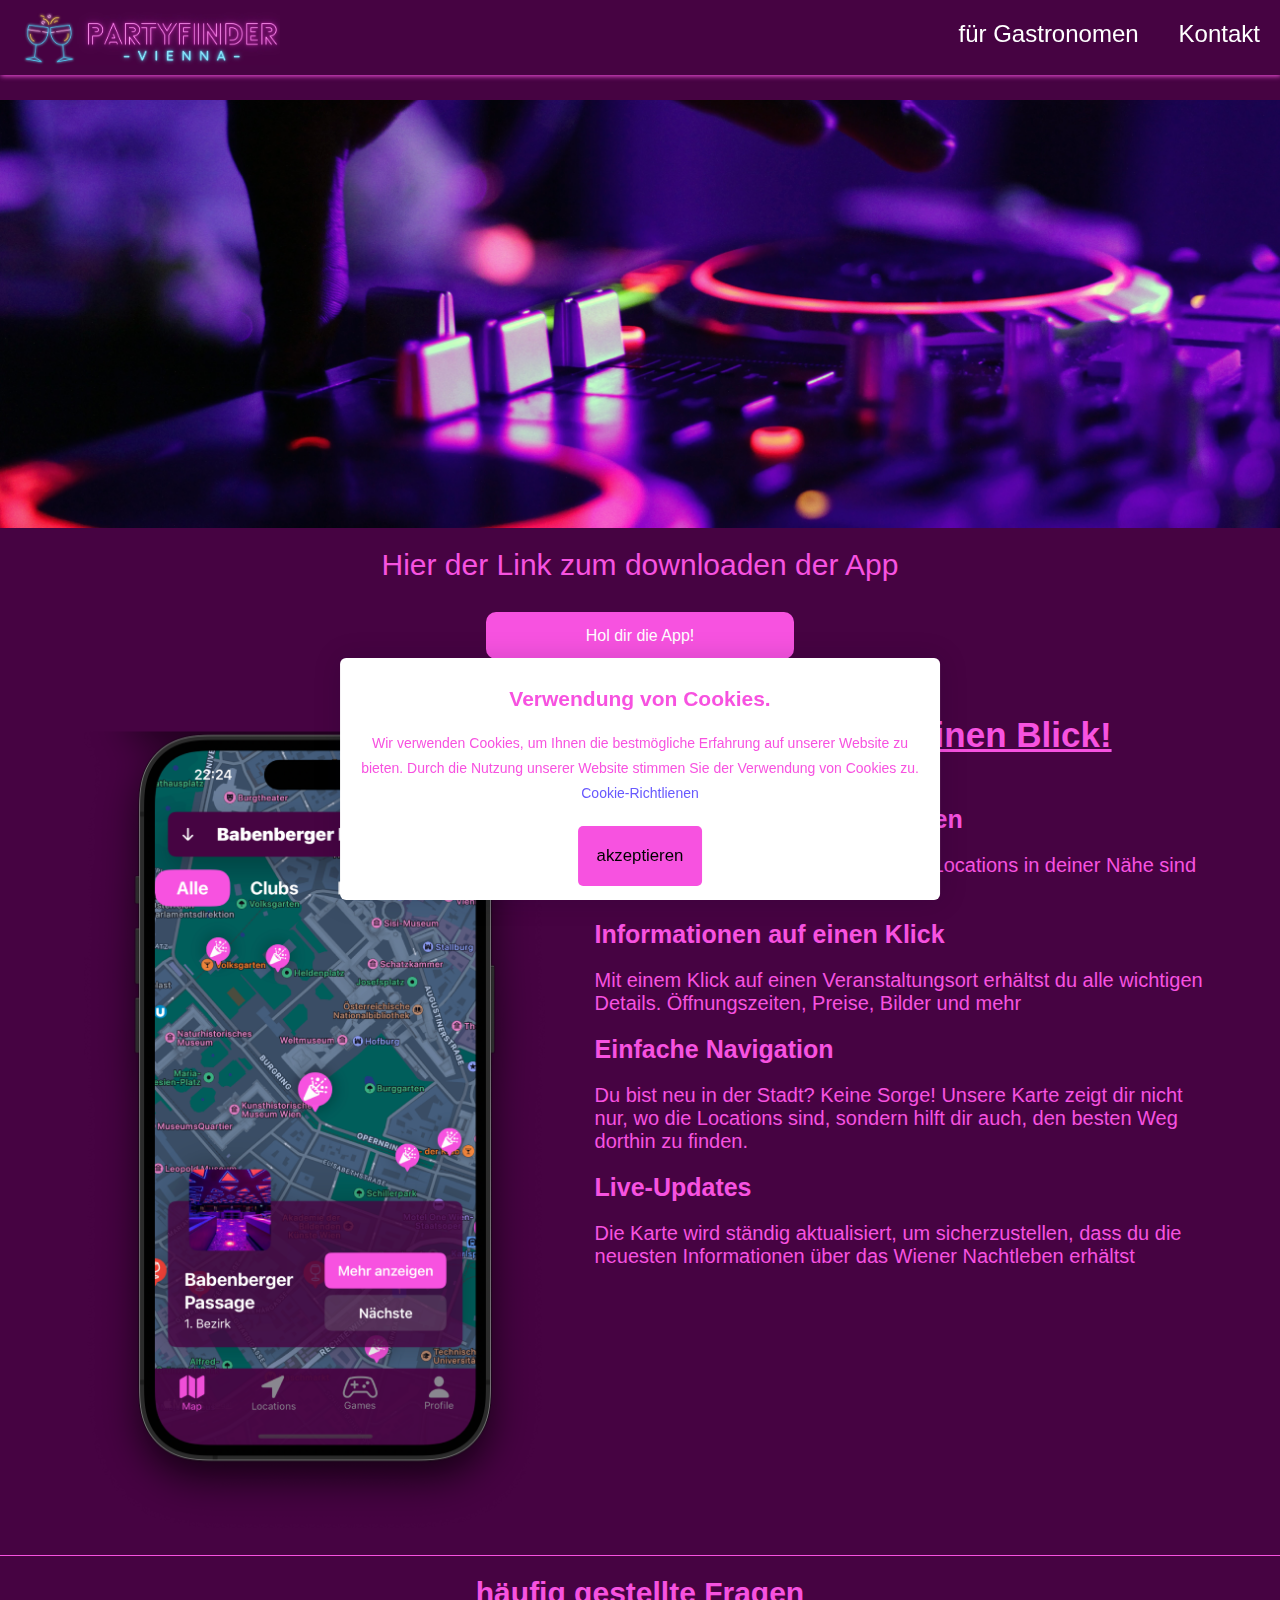
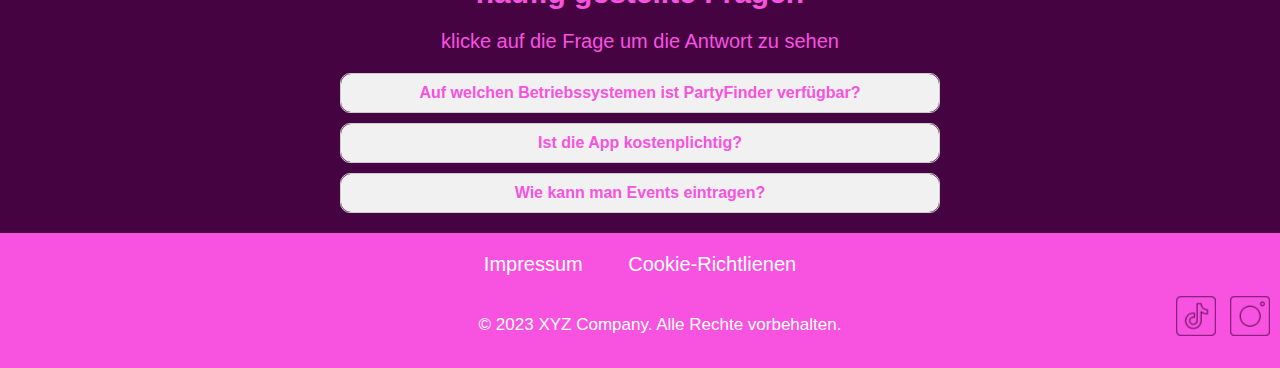
<file: index.html>
<html lang="en">
<head>
    <meta charset="UTF-8">
    <meta http-equiv="X-UA-Compatible" content="IE=edge">
    <meta name="viewport" content="width=device-width, initial-scale=1.0">
    <!-- App title -->
    <title>PartyFinder</title>
    <!-- Link CSS file -->
    <link rel="stylesheet" href="index.css">
  
</head>
<body>
  <div id="cookiePopup">
    <h2>Verwendung von Cookies.</h2> <!-- Hier ist die Überschrift -->
    <p>
      Wir verwenden Cookies, um Ihnen die bestmögliche Erfahrung auf unserer Website zu bieten. Durch die Nutzung unserer Website stimmen Sie der Verwendung von Cookies zu.
      <a href="cookieRichtlienen.html">Cookie-Richtlienen</a>
    </p>
    <button id="acceptCookie">akzeptieren</button>
  </div>
  <script src="script.js"></script>

    <!-- Navigation bar -->
    <header class="header">
        <!-- Logo -->
        <a href="index.html"><img  src="logo.jpg" class="logo"></a>
        <!-- Hamburger icon -->
        <input class="side-menu" type="checkbox" id="side-menu"/>
        <label class="hamb" for="side-menu"><span class="hamb-line"></span></label>
        <!-- Menu -->
        <nav class="nav">
            <ul class="menu">
                <li><a href="fürGastronomen.html">für Gastronomen</a></li>
                <li><a href="kontakt.html">Kontakt</a> </li>
            </ul>
        </nav>
    </header>
    <!-- Main content -->
    <main>
      <img src="hand-1850120.jpg" alt="Beschreibung des kleinen Bildes" class="small-screen-img">
          <img src="hand-1850120 2large.jpg" alt="Beschreibung des großen Bildes" class="large-screen-img">

          <article>
            <p class="large-text">Hier der Link zum downloaden der App</p>
          </article>
      <div class="btnzuApp">
        <a class="btn success" href="https://apps.apple.com/at/app/partyfinder-vienna/id6471597279">Hol dir die App!</a>

      </div>
       
   
    

        <div class="content">
          <img src="Map Bild app.png" alt="kartenfoto">
          <ul class="punktliste">
            <li>
              <h2>Entdecke Wien auf einen Blick!</h2>
      
              <h3>Übersicht über das Nachtleben</h3>
              <p>Schaue dir auf einen Blick an, welche Locations in deiner Nähe sind und welche Events gerade stattfinden</p>
            </li>
            <li>
              <h3>Informationen auf einen Klick</h3>
              <p>Mit einem Klick auf einen Veranstaltungsort erhältst du alle wichtigen Details. Öffnungszeiten, Preise, Bilder und mehr</p>
            </li>
            <li>
              <h3> Einfache Navigation</h3>
              <p>Du bist neu in der Stadt? Keine Sorge! Unsere Karte zeigt dir nicht nur, wo die Locations sind, sondern hilft dir auch, den besten Weg dorthin zu finden.</p>
            </li>
            <li>
              <h3>Live-Updates</h3>
              <p>Die Karte wird ständig aktualisiert, um sicherzustellen, dass du die neuesten Informationen über das Wiener Nachtleben erhältst</p>
            </li>
          </ul>
        </div>
        <hr class="divider">
        <div class="questions">
      <h2>häufig gestellte Fragen</h2>
      <p>klicke auf die Frage um die Antwort zu sehen</p>

        <div class="faq-container">
          <div class="faq-item" onclick="toggleAnswer(1)">
              <div class="faq-question">Auf welchen Betriebssystemen ist PartyFinder verfügbar?</div>
              <div class="faq-answer">Aktuell nur im AppStore. Da wir ein sehr junges Startup sind haben wir uns entschieden zuerst auf IOS verfügbar zu sein und dann erst auf Android. Wir arbeiten aber schon daran auch auf Android verfügbar zu sein. </div>
          </div>
      
          <div class="faq-item" onclick="toggleAnswer(2)">
              <div class="faq-question">Ist die App kostenplichtig?</div>
              <div class="faq-answer">Nein, mann muss werder etwas für die App zahlen, noch muss man in der App für die Nutzung zahlen. Auf manchen Seiten werden Sie kleine Werbebanner finden, die sind jedoch so unauffällig design, dass Sie nicht gestört werden.</div>
          </div>
      
          <div class="faq-item" onclick="toggleAnswer(3)">
            <div class="faq-question">Wie kann man Events eintragen?</div>
            <div class="faq-answer">Wenn Sie ein Gastronom sind können sie unter "für Gastronomen" im Formular ein Event eintragen. Wir werden anschließend kontrollieren, ob es sich hier um kein fake handelt und dann das Event hochladen.</div>
        </div>
      
      </div>
        </div>
      <script>
          function toggleAnswer(index) {
              var answer = document.getElementsByClassName('faq-answer')[index - 1];
              answer.style.display = (answer.style.display === 'none' || answer.style.display === '') ? 'block' : 'none';
          }
      </script>



    </main>

    <footer>
      <div class="footer-links">
        <a href="impressum.html">Impressum</a>
        <a href="cookieRichtlienen.html">Cookie-Richtlienen</a>
      </div>
      <div class="social-links">
        <a href="https://www.tiktok.com/" target="_blank" class="social-link tiktok">
          <img src="tiktok-logo-4511.png" alt="TikTok Icon">
        
        </a>
        <a href="https://www.instagram.com/partyfinder_vienna/" target="_blank" class="social-link instagram">
          <img src="black-instagram-logo-5546.png" alt="Instagram Icon">
        
        </a>
      </div>
      <div class="copyright">
        <p>&copy; 2023 XYZ Company. Alle Rechte vorbehalten.</p>
      </div>
    </footer>
</body>
</html>
</file>
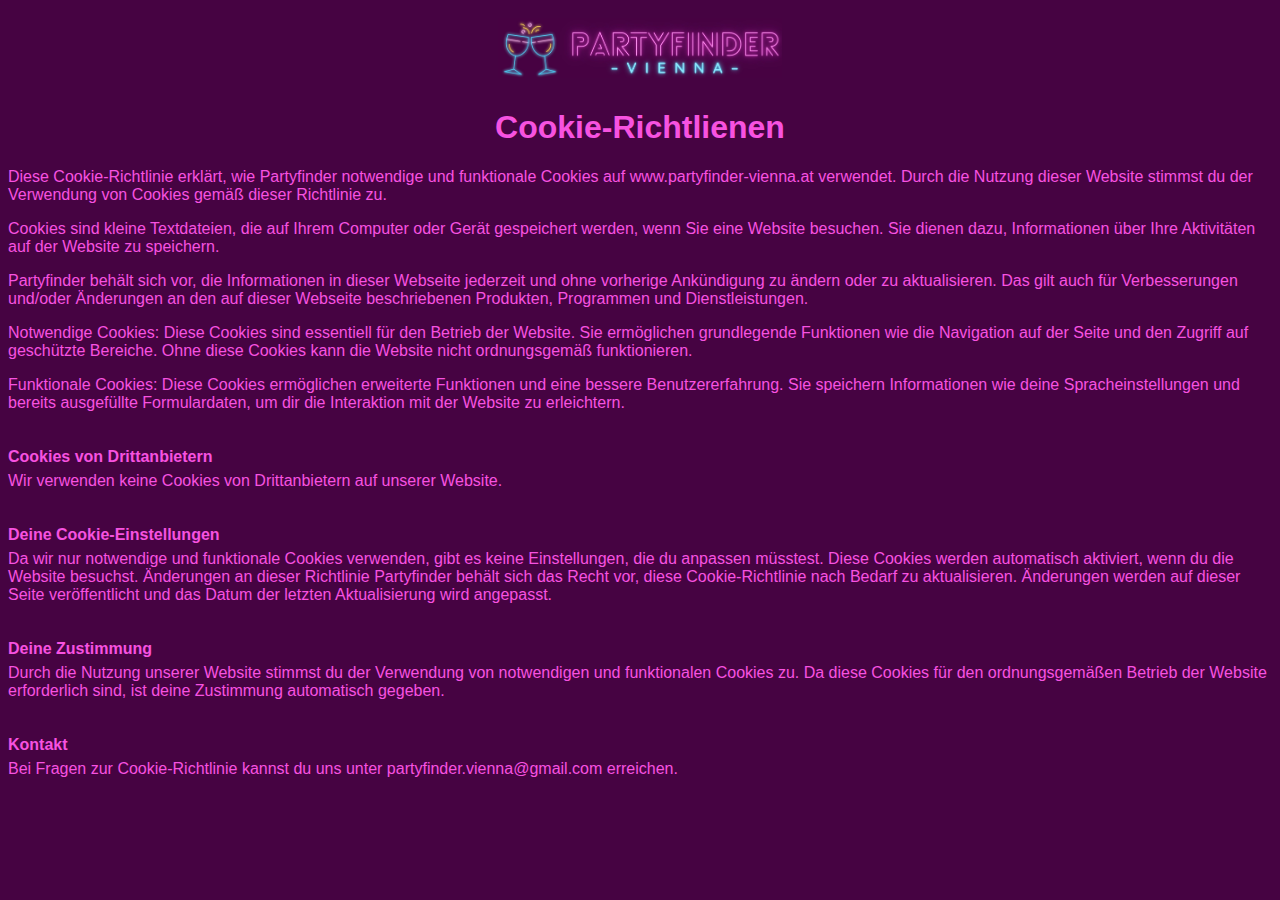
<file: cookieRichtlienen.html>
<!DOCTYPE html>
<html lang="en">
<head>
    <meta charset="UTF-8">
    <meta http-equiv="X-UA-Compatible" content="IE=edge">
    <meta name="viewport" content="width=device-width, initial-scale=1.0">
    <!-- App title -->
    <title>Impressum</title>
    <!-- Link CSS file, falls vorhanden -->
    <!-- <link rel="stylesheet" href="dein-css-file.css"> -->
    <link rel="stylesheet" href="cookieRichtlienen.css">
</head>
<body>
    <!-- Header mit Logo-Link -->
    <header class="header">
        <!-- Logo als Link zu index.html -->
        <a href="index.html"><img src="logo.jpg" alt="Logo"></a>
    </header>

    <!-- Hauptinhalt -->
    <main>
        <h1>Cookie-Richtlienen</h1>
       <p>Diese Cookie-Richtlinie erklärt, wie Partyfinder notwendige und funktionale Cookies auf www.partyfinder-vienna.at verwendet. Durch die Nutzung dieser Website stimmst du der Verwendung von Cookies gemäß dieser Richtlinie zu.</p>
       <p>Cookies sind kleine Textdateien, die auf Ihrem Computer oder Gerät gespeichert werden, wenn Sie eine Website besuchen. Sie dienen dazu, Informationen über Ihre Aktivitäten auf der Website zu speichern. </p>
       <p>Partyfinder behält sich vor, die Informationen in dieser Webseite jederzeit und ohne vorherige Ankündigung zu ändern oder zu aktualisieren. Das gilt auch für Verbesserungen und/oder Änderungen an den auf dieser Webseite beschriebenen Produkten, Programmen und Dienstleistungen.</p>
       <p>Notwendige Cookies: Diese Cookies sind essentiell für den Betrieb der Website. Sie ermöglichen grundlegende Funktionen wie die Navigation auf der Seite und den Zugriff auf geschützte Bereiche. Ohne diese Cookies kann die Website nicht ordnungsgemäß funktionieren.</p>
       <p>Funktionale Cookies: Diese Cookies ermöglichen erweiterte Funktionen und eine bessere Benutzererfahrung. Sie speichern Informationen wie deine Spracheinstellungen und bereits ausgefüllte Formulardaten, um dir die Interaktion mit der Website zu erleichtern.</p>
       <p class="paddingTop">Cookies von Drittanbietern</p>
       <p>Wir verwenden keine Cookies von Drittanbietern auf unserer Website.</p>
       <p class="paddingTop">Deine Cookie-Einstellungen</p>
       <p>Da wir nur notwendige und funktionale Cookies verwenden, gibt es keine Einstellungen, die du anpassen müsstest. Diese Cookies werden automatisch aktiviert, wenn du die Website besuchst.
        Änderungen an dieser Richtlinie
        Partyfinder behält sich das Recht vor, diese Cookie-Richtlinie nach Bedarf zu aktualisieren. Änderungen werden auf dieser Seite veröffentlicht und das Datum der letzten Aktualisierung wird angepasst.</p>
       <p class="paddingTop">Deine Zustimmung</p>
       <p>Durch die Nutzung unserer Website stimmst du der Verwendung von notwendigen und funktionalen Cookies zu. Da diese Cookies für den ordnungsgemäßen Betrieb der Website erforderlich sind, ist deine Zustimmung automatisch gegeben.</p>
       <p class="paddingTop">Kontakt</p>
       <p>Bei Fragen zur Cookie-Richtlinie kannst du uns unter partyfinder.vienna@gmail.com erreichen.</p>
       

    </main>
</body>
</html>
</file>
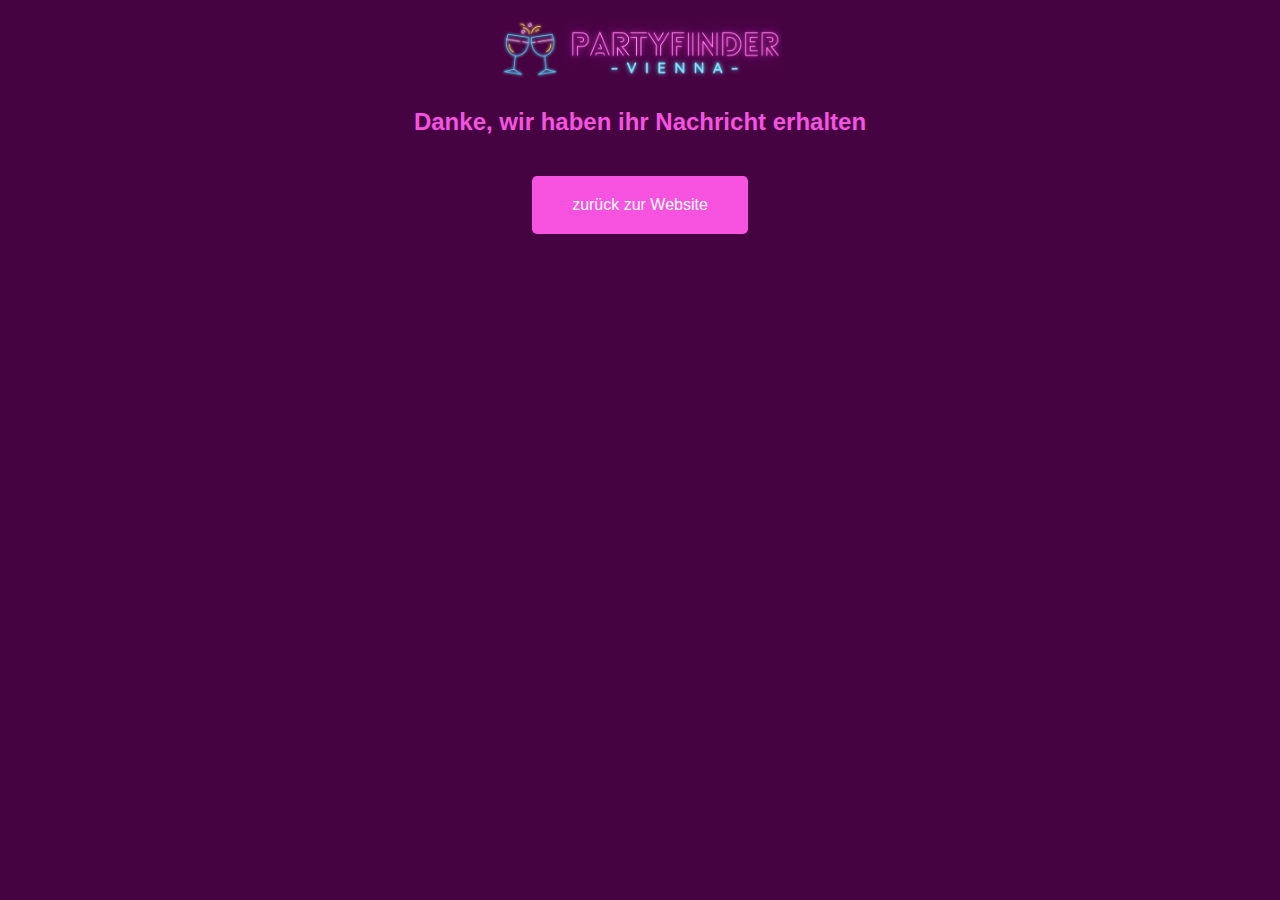
<file: danke.html>
<!DOCTYPE html>
<html lang="en">
<head>
    <meta charset="UTF-8">
    <meta http-equiv="X-UA-Compatible" content="IE=edge">
    <meta name="viewport" content="width=device-width, initial-scale=1.0">
    <!-- App title -->
    <title>Danke</title>
    <!-- Link CSS file, falls vorhanden -->
    <!-- <link rel="stylesheet" href="dein-css-file.css"> -->
    <link rel="stylesheet" href="danke.css">
</head>
<body>
    <!-- Header mit Logo-Link -->
    <header class="header">
        <!-- Logo als Link zu index.html -->
        <a href="index.html"><img src="logo.jpg" alt="Logo"></a>
    </header>
<h2>Danke, wir haben ihr Nachricht erhalten</h2>
<div class="button-container">
    <button class="my-button" onclick="window.location.href='index.html'">zurück zur Website</button>
</div>
    <main>
        
    </main>
</body>
</html>
</file>
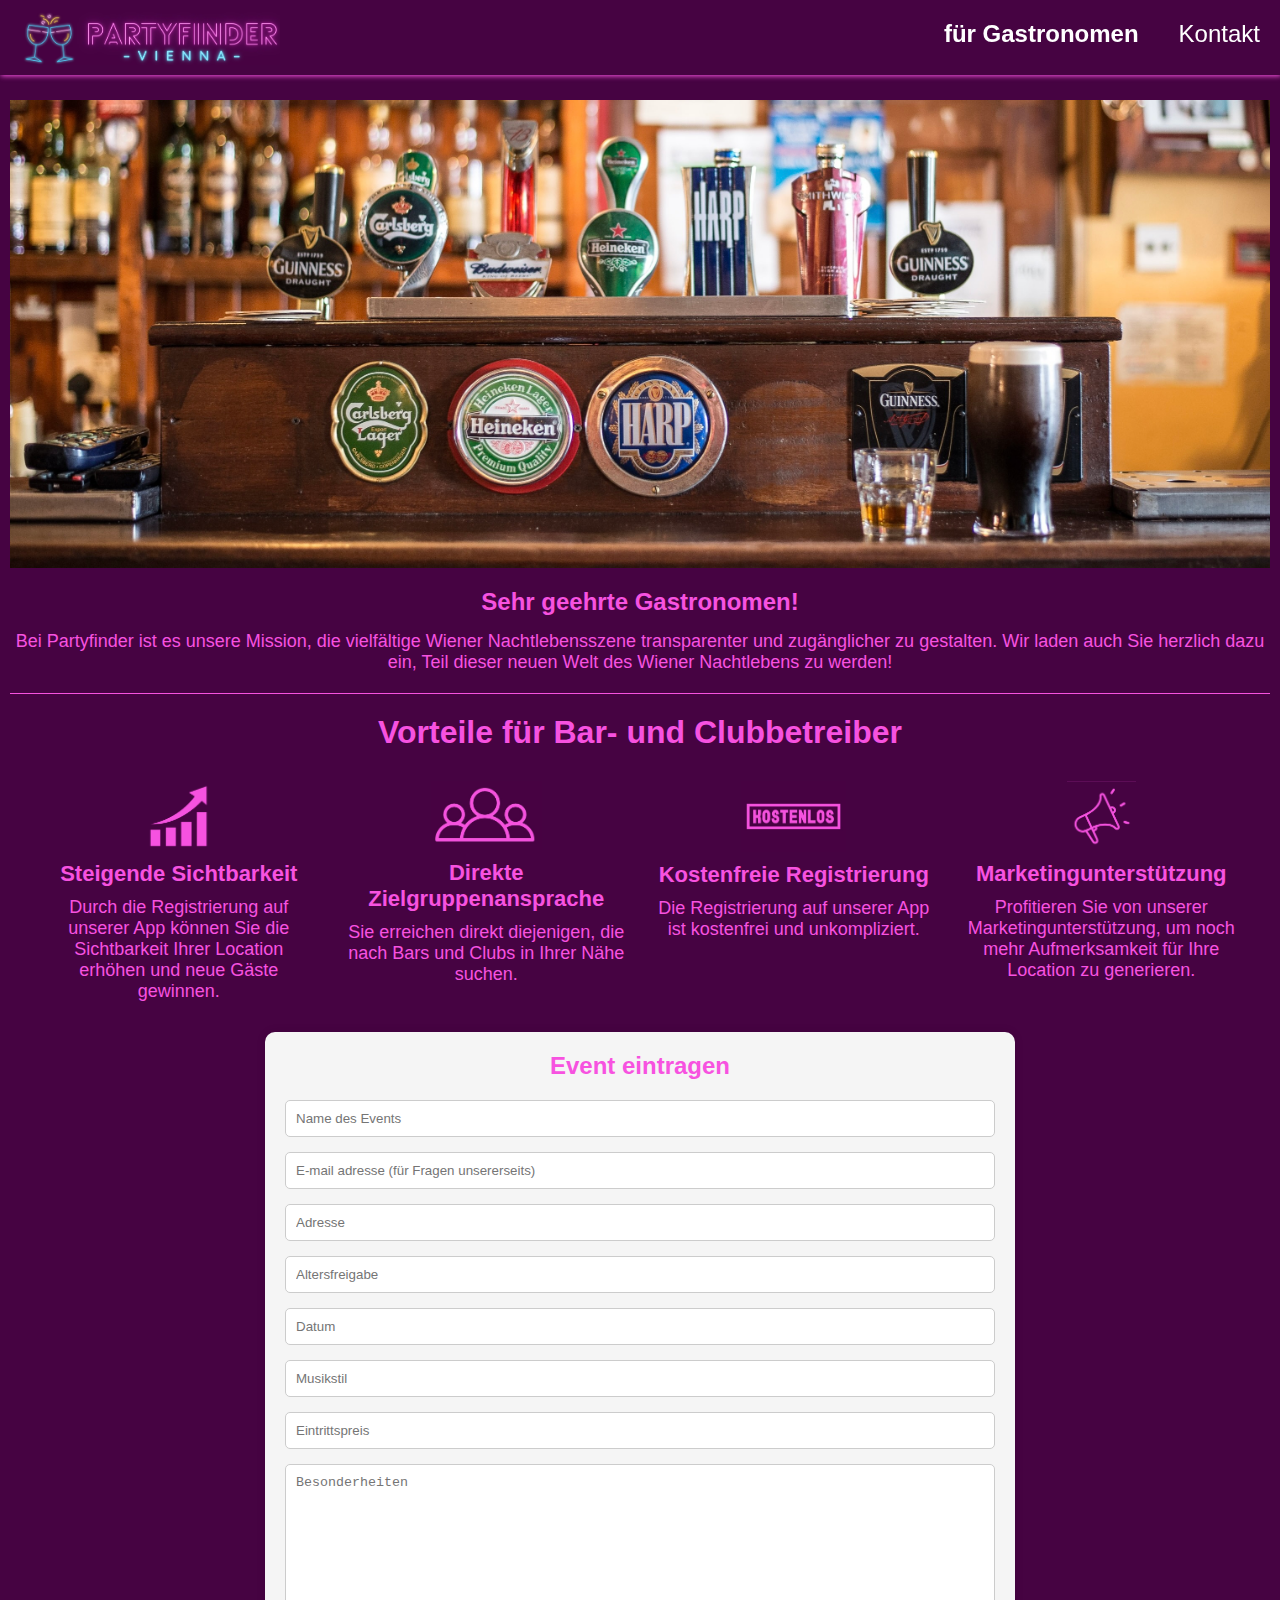
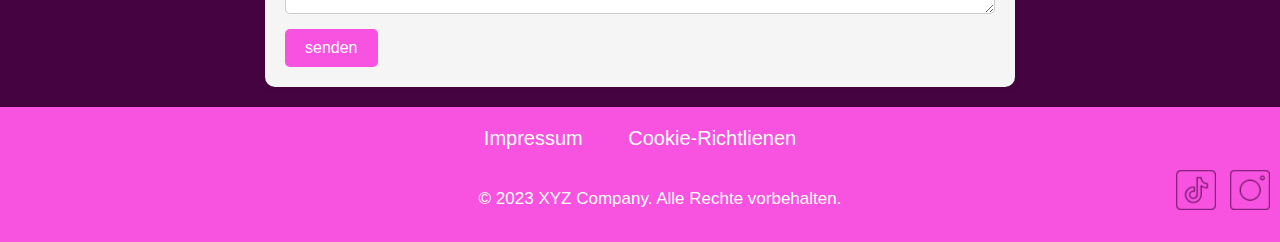
<file: fürGastronomen.html>
<html lang="en">
<head>
    <meta charset="UTF-8">
    <meta http-equiv="X-UA-Compatible" content="IE=edge">
    <meta name="viewport" content="width=device-width, initial-scale=1.0">
    <!-- App title -->
    <title>Responsive Pure CSS Menu</title>
    <!-- Link CSS file -->
    <link rel="stylesheet" href="fürGastronomen.css">
</head>
<body>
    <!-- Navigation bar -->
    <header class="header">
        <!-- Logo -->
        <a href="index.html"><img  src="logo.jpg" class="logo"></a>
        <!-- Hamburger icon -->
        <input class="side-menu" type="checkbox" id="side-menu"/>
        <label class="hamb" for="side-menu"><span class="hamb-line"></span></label>
        <!-- Menu -->
        <nav class="nav">
            <ul class="menu">
                <li><b href="fürGastronomen.html" class="btn">für Gastronomen</b></li>
                <li><a href="kontakt.html">Kontakt</a></li>
            </ul>
        </nav>
    </header>
    <!-- Main content -->
    <main>
        <div class="container">
        <img src="bar-209148.jpg" alt="Snow" style="width:100%;">
        <div class="centered">
            <h2>Sehr geehrte Gastronomen!</h2>
            <p>Bei Partyfinder ist es unsere Mission, die vielfältige Wiener Nachtlebensszene transparenter und zugänglicher zu gestalten. Wir laden auch Sie herzlich dazu ein, Teil dieser neuen Welt des Wiener Nachtlebens zu werden!</p>
            </div>
      </div>
      <hr class="divider">
      <h1 class="Vorteile">Vorteile für Bar- und Clubbetreiber</h1>
      <section class="image-container">
        
        <div class="image-item">
          <img src="steigendesichtbarkeit.png" alt="Bild 1">
          <h2>Steigende Sichtbarkeit</h2>
          <p>Durch die Registrierung auf unserer App können Sie die Sichtbarkeit Ihrer Location erhöhen und neue Gäste gewinnen.</p>
        </div>
        <div class="image-itemg">
          <img src="zielgruppe.jpeg" alt="Bild 2">
          <h2>Direkte Zielgruppenansprache</h2>
          <p>Sie erreichen direkt diejenigen, die nach Bars und Clubs in Ihrer Nähe suchen.</p>
        </div>
        <div class="image-itemgk">
          <img src="kostenlos.jpeg" alt="Bild 3">
          <h2>Kostenfreie Registrierung</h2>
          <p>Die Registrierung auf unserer App ist kostenfrei und unkompliziert.</p>
        </div>
        <div class="image-item">
          <img src="marketing.png" alt="Bild 4">
          <h2>Marketingunterstützung</h2>
          <p>Profitieren Sie von unserer Marketingunterstützung, um noch mehr Aufmerksamkeit für Ihre Location zu generieren.</p>
        </div>
      </section>
           </div>
           
              
           <div class="event">
            <h1>Event eintragen</h1>
             <form action="https://formsubmit.co/partyfinder.vienna@gmail.com" method="POST"> 
              <input type="text" name= "Name" placeholder="Name des Events" required>
              <input type="email" name="Email" placeholder="E-mail adresse (für Fragen unsererseits)" required>
              <input type="adresse" name="Adresse" placeholder="Adresse" required>
              <input type="altersfreigabe" name="Altersfreigabe" placeholder="Altersfreigabe" required>
              <input type="datum" name="Datum" placeholder="Datum" required>
              <input type="musikstil" name="Musikstil" placeholder="Musikstil" required>
              <input type="eintrittspreis" name="Eintrittspreis" placeholder="Eintrittspreis" required>

              <textarea name= "Message" placeholder= "Besonderheiten" required></textarea>
              <button type= "submit">senden</button>
            </form> 
          </div>



    </main>
    <footer>
        <div class="footer-links">
          <a href="impressum.html">Impressum</a>
          <a href="cookieRichtlienen.html">Cookie-Richtlienen</a>
        </div>
        <div class="social-links">
            <a href="https://www.tiktok.com/" target="_blank" class="social-link tiktok">
              <img src="tiktok-logo-4511.png" alt="TikTok Icon">
            
            </a>
            <a href="https://www.instagram.com/partyfinder_vienna/" target="_blank" class="social-link instagram">
              <img src="black-instagram-logo-5546.png" alt="Instagram Icon">
            
            </a>
          </div>
          <div class="copyright">
            <p>&copy; 2023 XYZ Company. Alle Rechte vorbehalten.</p>
          </div>
      </footer>
</body>
</html>
</file>
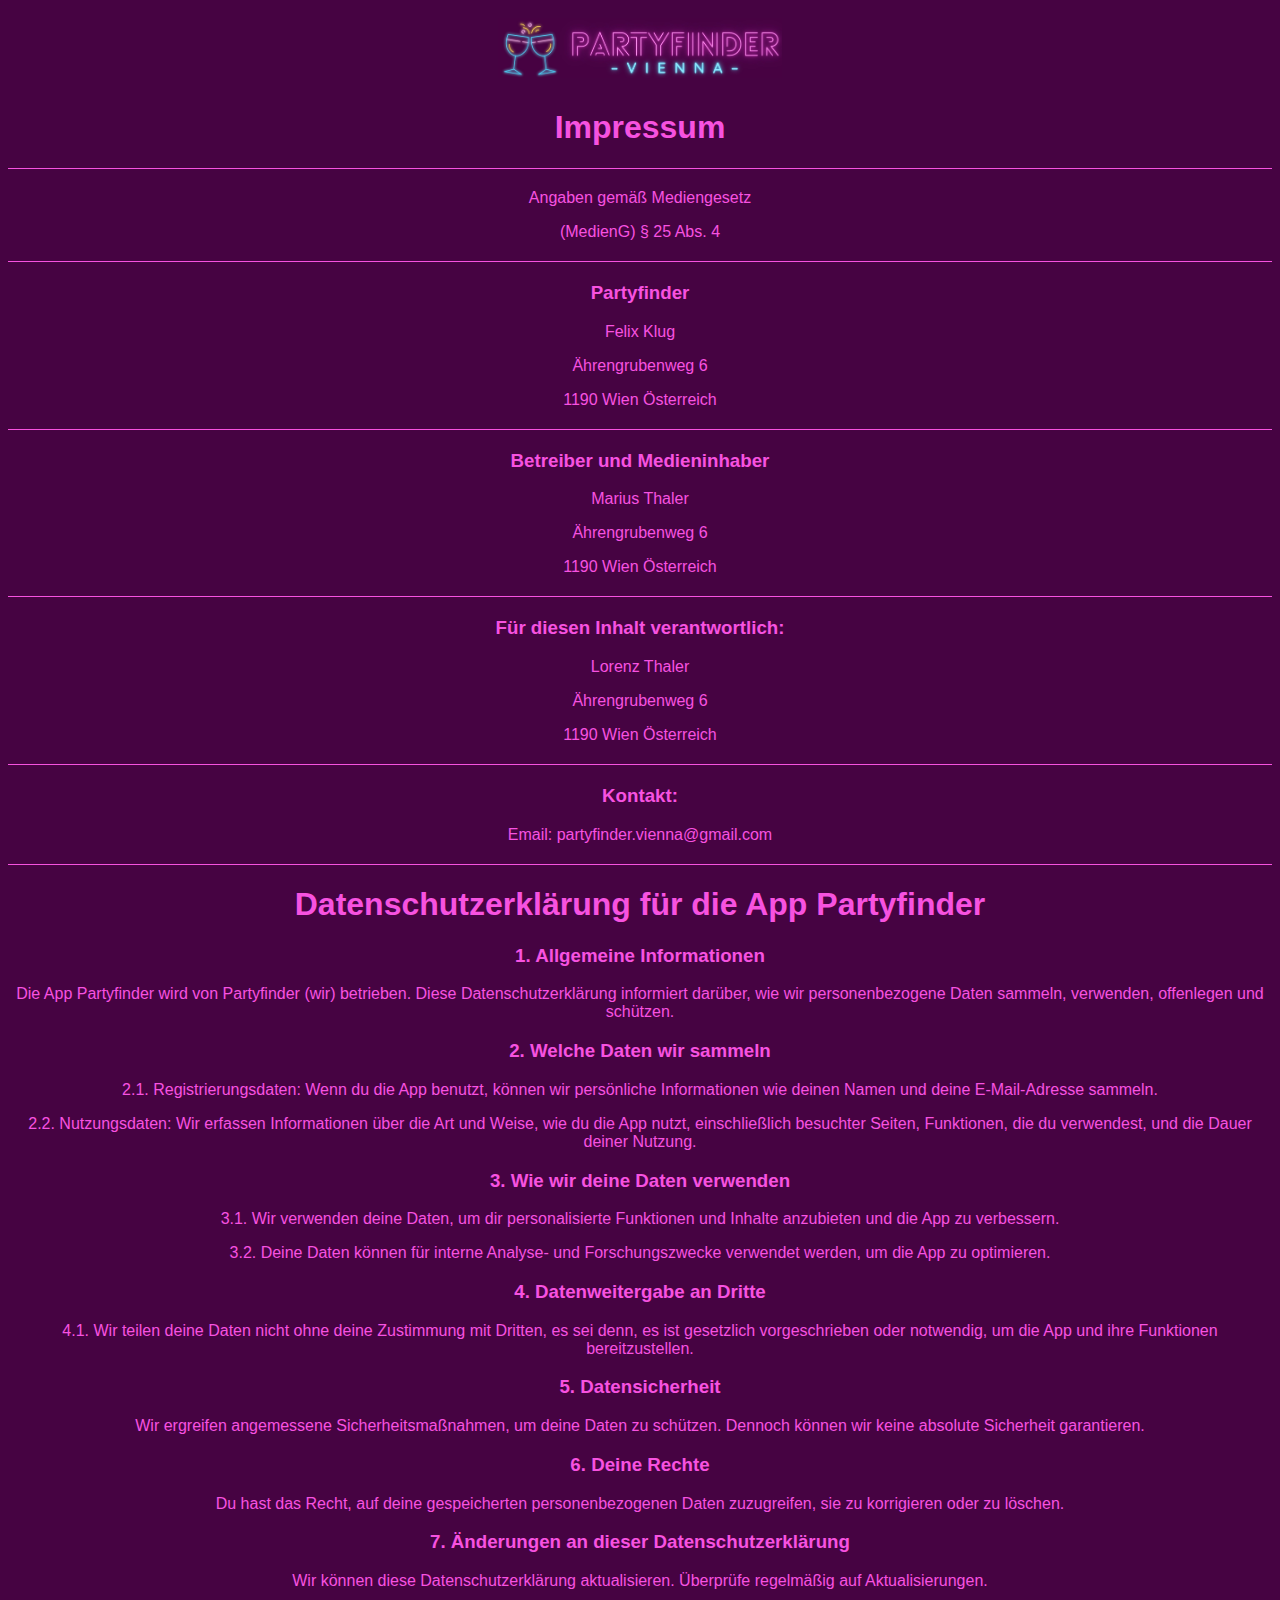
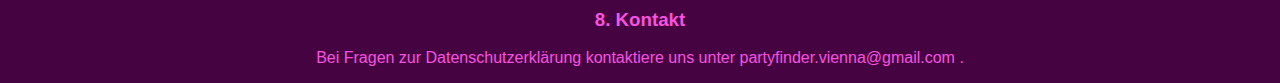
<file: impressum.html>
<!DOCTYPE html>
<html lang="en">
<head>
    <meta charset="UTF-8">
    <meta http-equiv="X-UA-Compatible" content="IE=edge">
    <meta name="viewport" content="width=device-width, initial-scale=1.0">
    <!-- App title -->
    <title>Impressum</title>
    <!-- Link CSS file, falls vorhanden -->
    <!-- <link rel="stylesheet" href="dein-css-file.css"> -->
    <link rel="stylesheet" href="impressum.css">
</head>
<body>
    <!-- Header mit Logo-Link -->
    <header class="header">
        <!-- Logo als Link zu index.html -->
        <a href="index.html"><img src="logo.jpg" alt="Logo"></a>
    </header>

    <!-- Hauptinhalt -->
        <main>
        <!-- Überschrift "Impressum" -->
        <h1>Impressum</h1>
        <hr class="divider">

        <p>Angaben gemäß Mediengesetz </p> 
        <p>(MedienG) § 25 Abs. 4</p>
        <hr class="divider">

        <h3>Partyfinder</h3>

        <p>Felix Klug</p>
        <p>Ährengrubenweg 6</p>
        <p>1190 Wien  Österreich</p>
            <hr class="divider">

        <h3>Betreiber und Medieninhaber</h3>

            <p>Marius Thaler</p>
            <p>Ährengrubenweg 6</p>
            <p>1190 Wien  Österreich</p>
            <hr class="divider">

        <h3>Für diesen Inhalt verantwortlich:</h3>
        <p>Lorenz Thaler</p>
        <p>Ährengrubenweg 6</p>
        <p>1190 Wien  Österreich</p>
        <hr class="divider">

        <h3>Kontakt:</h3> 
        <p>Email: partyfinder.vienna@gmail.com</p>  
         
<hr class="divider">
        <h1>Datenschutzerklärung für die App Partyfinder</h1>

        <h3>1. Allgemeine Informationen</h3>
        <p>Die App Partyfinder wird von Partyfinder (wir) betrieben. Diese Datenschutzerklärung informiert darüber, wie wir personenbezogene Daten sammeln, verwenden, offenlegen und schützen.</p>
        <h3>2. Welche Daten wir sammeln</h3>
        <p>2.1. Registrierungsdaten: Wenn du die App benutzt, können wir persönliche Informationen wie deinen Namen und deine E-Mail-Adresse sammeln.</p>
        <p>2.2. Nutzungsdaten: Wir erfassen Informationen über die Art und Weise, wie du die App nutzt, einschließlich besuchter Seiten, Funktionen, die du verwendest, und die Dauer deiner Nutzung.</p>
        <h3>3. Wie wir deine Daten verwenden</h3>
        <p>3.1. Wir verwenden deine Daten, um dir personalisierte Funktionen und Inhalte anzubieten und die App zu verbessern.</p>
        <p>3.2. Deine Daten können für interne Analyse- und Forschungszwecke verwendet werden, um die App zu optimieren.</p>
        <h3>4. Datenweitergabe an Dritte</h3>
        <p>4.1. Wir teilen deine Daten nicht ohne deine Zustimmung mit Dritten, es sei denn, es ist gesetzlich vorgeschrieben oder notwendig, um die App und ihre Funktionen bereitzustellen.</p>
        <h3>5. Datensicherheit</h3>
        <p>Wir ergreifen angemessene Sicherheitsmaßnahmen, um deine Daten zu schützen. Dennoch können wir keine absolute Sicherheit garantieren.</p>
        <h3>6. Deine Rechte</h3>
        <p>Du hast das Recht, auf deine gespeicherten personenbezogenen Daten zuzugreifen, sie zu korrigieren oder zu löschen. </p>
        <h3>7. Änderungen an dieser Datenschutzerklärung</h3>
        <p>Wir können diese Datenschutzerklärung aktualisieren. Überprüfe regelmäßig auf Aktualisierungen.</p>
        <h3>8. Kontakt</h3>
        <p>Bei Fragen zur Datenschutzerklärung kontaktiere uns unter partyfinder.vienna@gmail.com .
        </p>

        <!-- Weitere Informationen und Abschnitte für das Impressum können hier hinzugefügt werden -->
    </main>
</body>
</html>
</file>
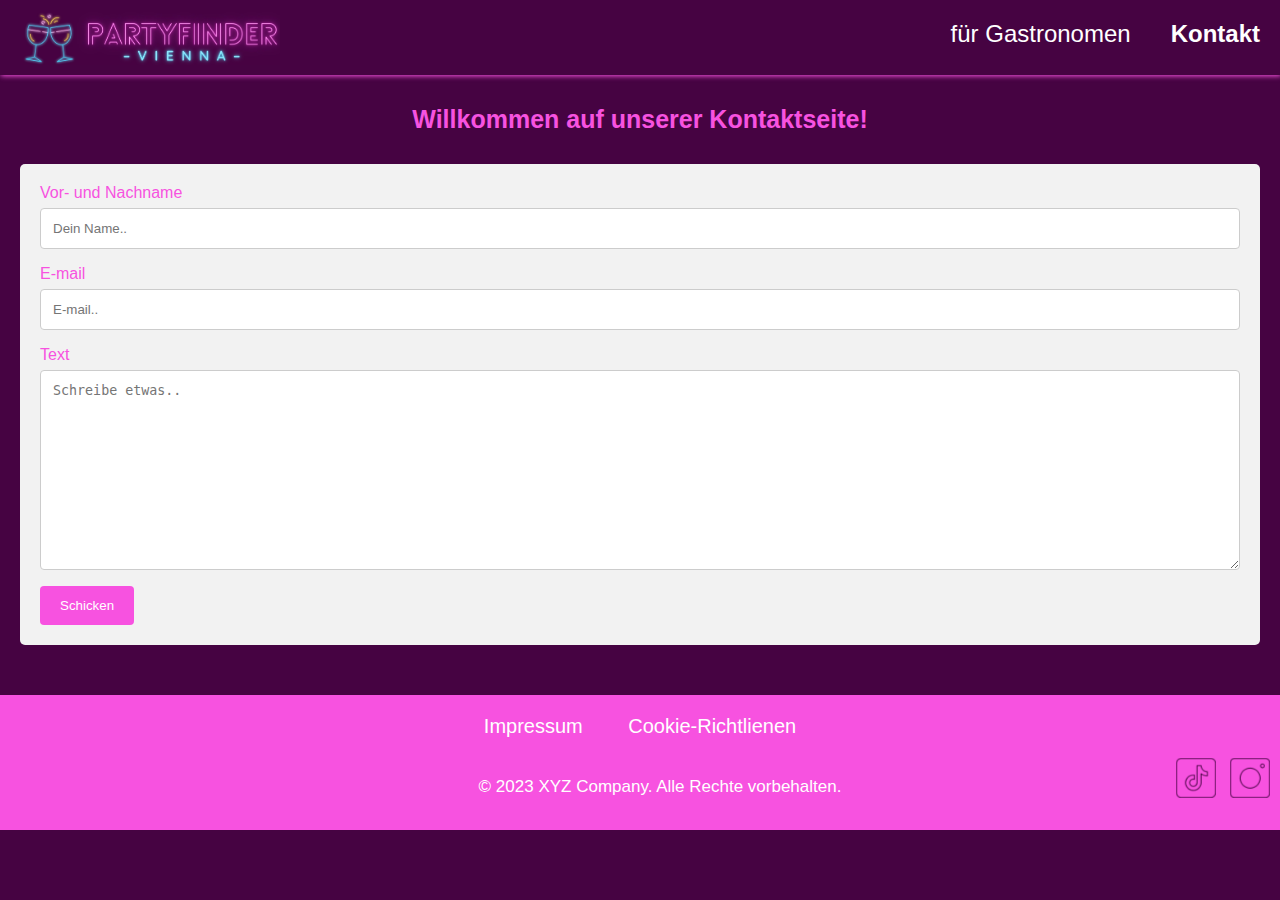
<file: kontakt.html>
<html lang="en">
<head>
    <meta charset="UTF-8">
    <meta http-equiv="X-UA-Compatible" content="IE=edge">
    <meta name="viewport" content="width=device-width, initial-scale=1.0">
    <!-- App title -->
    <title>Responsive Pure CSS Menu</title>
    <!-- Link CSS file -->
    <link rel="stylesheet" href="kontakt.css">
    <style>
        main {
            font-family: Arial, Helvetica, sans-serif;
            padding-left: 20px;
            padding-right: 20px;
        }
        * {box-sizing: border-box;}

        
        input[type=text], select, textarea {
          width: 100%;
          padding: 12px;
          border: 1px solid #ccc;
          border-radius: 4px;
          box-sizing: border-box;
          margin-top: 6px;
          margin-bottom: 16px;
          resize: vertical;
        }
        h3 {
            padding-top: 20px;
            padding-bottom: 20px;
            font-size: 22px;
        }
        input[type=submit] {
          background-color: #F752E0;
          color: white;
          padding: 12px 20px;
          border: none;
          border-radius: 4px;
          cursor: pointer;
        }
        
        input[type=submit]:hover {
          background-color:#F752E0;
        }
        
        .container {
          border-radius: 5px;
          background-color: #f2f2f2;
          padding: 20px;
        }
        </style>
</head>
<body>
    <!-- Navigation bar -->
    <header class="header">
        <!-- Logo -->
        <a href="index.html"><img  src="logo.jpg" class="logo"></a>
        <!-- Hamburger icon -->
        <input class="side-menu" type="checkbox" id="side-menu"/>
        <label class="hamb" for="side-menu"><span class="hamb-line"></span></label>
        <!-- Menu -->
        <nav class="nav">
            <ul class="menu">
                <li><a href="fürGastronomen.html">für Gastronomen</a></li>
                <li><b href="kontakt.html" class="btn">Kontakt</b> </li>
            </ul>
        </nav>
    </header>
    <main>
    
      
      <p id="kontakt">Willkommen auf unserer Kontaktseite!</p>
    
    

<div class="container">
  <form action="https://formsubmit.co/partyfinder.vienna@gmail.com" method="POST" />
    <label for="fname">Vor- und Nachname</label>
    <input type="text" id="fname" name="name" placeholder="Dein Name.." required>
    <label for="lname">E-mail</label>
    <input type="text" id="lname" name="e-mail" placeholder="E-mail.." required>
    
    <label for="subject">Text</label>
    <textarea id="subject" name="msg" placeholder="Schreibe etwas.." style="height:200px"></textarea>
<input type="hidden" name="_captcha" value="false">
<input type="hidden" name="_next" value="https://partyfinder-vienna.pages.dev/danke">
    <input type="submit" name="submit" value="Schicken">
  </form>
</div>




</main>
<footer>
    <div class="footer-links">
      <a href="impressum.html">Impressum</a>
      <a href="cookieRichtlienen.html">Cookie-Richtlienen</a>
    </div>
    <div class="social-links">
      <a href="https://www.tiktok.com/@partyfinder_vienna" target="_blank" class="social-link tiktok">
        <img src="tiktok-logo-4511.png" alt="TikTok Icon">
      
      </a>
      <a href="https://www.instagram.com/partyfinder_vienna/" target="_blank" class="social-link instagram">
        <img src="black-instagram-logo-5546.png" alt="Instagram Icon">
      
      </a>
    </div>
    <div class="copyright">
      <p>&copy; 2023 XYZ Company. Alle Rechte vorbehalten.</p>
    </div>
  </footer>
</body>
</html>
</file>
<file: index.css>
/* Theming */
@import url("https://fonts.googleapis.com/css2?family=Poppins:wght@400;700&display=swap"); /* import font */

:root{
    --pink: #F752E0;
    --lila: #460342;
    --weiß: #fff;
} /* variables*/

/* Reset */
*{
    margin: 0;
    padding: 0;
    box-sizing: border-box;
}
body{
    background-color: var(--lila);
    font-family: "Open Sans", sans-serif;
    color: #F752E0;
}
a{
    text-decoration: none;
}
ul{
    list-style: none;
}



/* Header */
.header{
  background-color: var(--lila);
  box-shadow: 1px 1px 5px 0px var(--pink);
  position: sticky;
  top: 0;
  width: 100%;
  height: auto;
}
/* Logo */
.logo{
  display: inline-block;
  color: var(--pink);
  font-size: 60px;
  margin-left: 10px;
  height: 75px;
  width: auto;
  padding: 10px;
}



/* Nav menu */
.nav{
  width: 100%;
  height: 100%;
  position: fixed;
  background-color: var(--lila);
  overflow: hidden;

}
.menu a{
  display: block;
  padding: 20px;
  color: var(--weiß);
  font-size: x-large;
}
.menu a:hover{
  background-color: var(--lila);
}

.menu b{
  display: block;
  padding: 20px;
  color: var(--weiß);
  font-size: x-large;
}
.menu b:hover{
  background-color: var(--lila);
}
.nav{
  max-height: 0;
  transition: max-height .5s ease-out;
}




/* Menu Icon */
.hamb{
  cursor: pointer;
  float: right;
  padding: 40px 20px;
}/* Style label tag */

.hamb-line {
  background: var(--pink);
  display: block;
  height: 2px;
  position: relative;
  width: 24px;

} /* Style span tag */

.hamb-line::before,
.hamb-line::after{
  background: var(--pink);
  content: '';
  display: block;
  height: 100%;
  position: absolute;
  transition: all .2s ease-out;
  width: 100%;
}
.hamb-line::before{
  top: 5px;
}
.hamb-line::after{
  top: -5px;
}

.side-menu {
  display: none;
} /* Hide checkbox */






/* Toggle menu icon */
.side-menu:checked ~ nav{
  max-height: 100%;
}
.side-menu:checked ~ .hamb .hamb-line {
  background: transparent;
}
.side-menu:checked ~ .hamb .hamb-line::before {
  transform: rotate(-45deg);
  top:0;
}
.side-menu:checked ~ .hamb .hamb-line::after {
  transform: rotate(45deg);
  top:0;
}



/* Responsiveness */
@media (min-width: 768px) {
  .nav{
      max-height: 100px;
      top: 0;
      position: relative;
      float: right;
      width: fit-content;
      background-color: transparent;
  }
  .menu li{
      float: left;
  }
  .menu a:hover{
      background-color: transparent;
      color: var(--weiß);

  }

  .hamb{
      display: none;
  }
}

/* Kleines Bild für Bildschirme kleiner als 768px */
.small-screen-img {
  display: block;
  width: 100%;
}
.large-screen-img {
  display: none;
}

/* Großes Bild für Bildschirme mit einer Mindestbreite von 768px */
@media (min-width: 768px) {
  .small-screen-img {
      display: none;
  }
  
  .large-screen-img {
      display: block;
      width: 100%;
  }
}

article {
  padding-top: 20px;
  text-align: center;
  padding-bottom: 30px;
}

.large-text {
  font-size: 20px; /* Hier kannst du die gewünschte Schriftgröße einstellen */
  padding-bottom: 15px;
}
.btnzuApp{
  text-align: center;
}
.btn {
 
  border: none;
  background-color: var(--pink);
  color: white;
  padding: 15px 100px;
  font-size: 16px;
  cursor: pointer;
  width: 80%; 
  border-radius: 10px;
  margin-top: 20px;
}

#fotokartepf {
 width: auto;
 height: 50%;
 margin: 0 auto; /* Dies zentriert das Element horizontal */
 display: block; /

}




/* Für kleine Bildschirme */
.content {
  display: flex;
  flex-direction: column;
  align-items: center;
  text-align: center;
}
.content img {
  height: 65vh;
}



.punktliste {
  width: 100%; /* Ändern Sie die Breite der Punktliste nach Bedarf */
  list-style: none;
  padding-left: 20px;
  padding-right: 20px;

}

.punktliste li {
  margin-bottom: 20px;
}

.punktliste h2 {
  font-size: 22px;
  padding-bottom: 30px;
  padding-top: 20px;
  text-align: left;
  text-decoration: underline;
}
.punktliste h3 {
  font-size: 22px; /* Ändern Sie die Schriftgröße der Überschriften nach Bedarf */
  padding-bottom: 10px;
  text-align: center;
}
.punktliste p {
  text-align: center;
}

/* Ab 768px Breite */
@media (min-width: 768px) {
  .content {
    flex-direction: row;
    padding-left: 75px;
    padding-right: 50px;
    padding-top: 50px;
    align-items: flex-start;

  }

  .content img {
    height: 100vh;
    width: auto;
    max-width: 50%; /* Ändern Sie die Breite des Bildes nach Bedarf */
    margin-top: -60px;
  }

  .punktliste {
    width: 100%; /* Ändern Sie die Breite der Punktliste nach Bedarf */
    list-style: none;
    padding-left: 40px;

  }

  .punktliste li {
    margin-bottom: 20px;
  }

  .punktliste h2 {
    font-size: 35px;
    padding-bottom: 50px;

  }
  .punktliste h3 {
    font-size: 25px; /* Ändern Sie die Schriftgröße der Überschriften nach Bedarf */
    padding-bottom: 20px;
    text-align: left;
  }
  .punktliste p {
    text-align: left;
    font-size: 20px;
  }
  .large-text {
    padding-left: 10px;
    padding-right: 10px;
    font-size: 30px; /* Hier kannst du die gewünschte Schriftgröße einstellen */
  }
  
}
.divider {
  border: none; /* Entfernt die Standard-Rahmenlinie */
  border-top: 1px solid #F752E0; /* Legt die Strichfarbe und -dicke fest */
  margin: 20px 0; /* Fügt oben und unten einen Abstand hinzu */
}


.questions{
  text-align: center;
}
.questions h2{
  font-size: 30px;
}
.questions p{
  font-size: 20px;
  padding: 20px;
}
.faq-container {
  max-width: 600px;
  margin: 0 auto;
}

.faq-item {
  border: 1px solid #ccc;
  border-radius: 10px;
  margin-bottom: 10px;
  cursor: pointer;
}

.faq-question {
  padding: 10px;
  background-color: #f1f1f1;
  border-radius: 10px;
  font-weight: bold;
}

.faq-answer {
  padding: 10px;
  display: none;
}











  /* CSS für den Footer */
  footer {
    background-color: #F752E0;
    height: 15vh;
    margin-top: 20px;
  }
  
  .footer-links {
    padding-top: 15px;
    font-size: 15px;
    text-align: center;
  }
  
  .footer-links a {
    text-decoration: none;
    color: white; /* Weiße Schriftfarbe für die Links */
    margin: 20px;
  }

/* CSS für die Social-Media-Links */
.social-links {
  text-align: center; /* Rechts ausrichten */
}

.social-link {
  display: inline-block;
  margin: 15px 10px ; /* Abstand zwischen den Links (angepasst nach Bedarf), unten rechts */
}

/* Stil für die Social-Media-Icons */
.social-link img {
  width: 30px; /* Breite der Icons (angepasst nach Bedarf) */
  height: auto; /* Höhe der Icons (angepasst nach Bedarf) */
}

.copyright {
  color: white;
  font-size: 10px;
  margin-left: 20px;
  text-align: center;

}








@media (min-width: 768px) {
 /* CSS für den Footer */
 footer {
  background-color: #F752E0;
  height: 15vh;
  margin-top: 20px;
}

.footer-links {
  padding-top: 20px;
  font-size: 20px;
}

.footer-links a {
  text-decoration: none;
  color: white; /* Weiße Schriftfarbe für die Links */
  margin: 20px; /* Abstand oben und unten 20px, links und rechts 20px (angepasst nach Bedarf) */
}

/* CSS für die Social-Media-Links */
.social-links {
text-align: right; /* Rechts ausrichten */
margin-bottom: 0;
}

.social-link {
display: inline-block;
margin: 20px 10px 0px 0px; /* Abstand zwischen den Links (angepasst nach Bedarf), unten rechts */
}

/* Stil für die Social-Media-Icons */
.social-link img {
width: 40px; /* Breite der Icons (angepasst nach Bedarf) */
height: auto; /* Höhe der Icons (angepasst nach Bedarf) */
}
/* CSS-Stil für den Urheberrechtshinweis */
.copyright p {
  font-size: 16px;
  color: white;
  font-size: 17px;
  margin-left: 20px;
  margin-top: -25px;
}
}

#cookiePopup {
  background-color: white;
  position: fixed;
  font-size: 14px;
  width: 100%;
  max-width: 42.85em;
  box-shadow: 0 0 2em rgba(5, 0, 31, 0.15);
  text-align: justify;
  line-height: 1.8em;
  padding: 0.5em 1.4em; /* Anpassung: Reduzierte Höhe auf 1em oben und unten */
  border-radius: 6px;
  transition: all 0.5s ease-in;
  bottom: 0;
  left: 50%;
  transform: translateX(-50%);
  transition: all 0.5s ease-in-out;
}
.hide {
  /* ... deine anderen Styles ... */
  /* Setze die Position unten rechts, sodass der Banner nach unten gleitet */
  position: fixed;
  bottom: 0;
  right: 2em;
  opacity: 0; /* Verstecke den Banner */
  pointer-events: none; /* Verhindere Klicks auf versteckten Banner */
  transform: translateY(100%); /* Schiebe den Banner aus dem Bildschirm */
}

.show {
  /* ... deine anderen Styles ... */
  /* Setze die Position unten rechts, sodass der Banner sichtbar wird */
  position: fixed;
  bottom: 2em;
  right: 2em;
  opacity: 1; /* Mache den Banner sichtbar */
  pointer-events: auto; /* Aktiviere Klicks auf sichtbarem Banner */
  transform: translateY(0); /* Zeige den Banner am unteren Rand */
}
#cookiePopup h2 {
  text-align: center;
  margin-top: 1em;
}

#cookiePopup p {
  text-align: center;
  margin: 1.4em 0;
}
#cookiePopup button {
  background-color: #F752E0;
  border: none;
  font-size: 1.2em; /* Anpassung: Größere Schriftgröße */
  padding: 1.2em 1.1em; /* Anpassung: Größere Polsterung */
  display: block;
  position: relative;
  margin: 0.4em auto; /* Anpassung: Verringert den vertikalen Abstand */
  border-radius: 5px;
}

#cookiePopup a {
  color: #6859fe;
  }
 .hide{
  visibility: hidden;
  bottom: 0;
  right: 2em;
 } 

  .show {
  visibility: visible;
  bottom: 2em;
  right: 2em;
}

@media only screen and (max-width: 37.5em) {
  #cookiePopup {
  width: 100%;
  }
  hide {
  bottom: 2em;
  right: 0;
  }
  .show {
  right: 0;
  bottom: 0;
  }
}
</file>
<file: cookieRichtlienen.css>
body {
    background-color: #460342;
    color: #F752E0;
    font-family: "Open Sans", sans-serif;
 }
 /* Stil für das Header-Logo */
 .header img {
     display: block; /* Um sicherzustellen, dass es horizontal zentriert ist */
     margin: 0 auto; /* Zentriert das Bild horizontal */
     height: 60px; /* Setzt die Höhe auf 60px */
     padding: 10px; /* Fügt links und rechts einen Abstand hinzu */
   }
 h1 {
     text-align: center;
 
 }  

 .paddingTop {
    padding-top: 20px;
    font-weight: bold;
    margin-bottom: -10px;
 }
</file>
<file: danke.css>
body {
    background-color: #460342;
    color: #F752E0;
    font-family: "Open Sans", sans-serif;
 }
 /* Stil für das Header-Logo */
 .header img {
     display: block; /* Um sicherzustellen, dass es horizontal zentriert ist */
     margin: 0 auto; /* Zentriert das Bild horizontal */
     height: 60px; /* Setzt die Höhe auf 60px */
     padding: 10px; /* Fügt links und rechts einen Abstand hinzu */
   }
   h2 {
    text-align: center;
   }
   .button-container {
   margin-top: 40px;
   text-align: center;
  }
  
  
  /* Stil für den Button */
  .my-button {
    background-color: #F752E0;
    color: white;
    border: none;
    padding: 20px 40px;
    border-radius: 5px;
    cursor: pointer;
    font-size: 16px;
    transition: background-color 0.3s ease;
  }
  
  .my-button:hover {
    background-color: #D042C8;
  }
</file>
<file: fürGastronomen.css>
/* Theming */
@import url("https://fonts.googleapis.com/css2?family=Poppins:wght@400;700&display=swap"); /* import font */

:root{
    --pink: #F752E0;
    --lila: #460342;
    --weiß: #fff;
} /* variables*/

/* Reset */
*{
    margin: 0;
    padding: 0;
    box-sizing: border-box;
}
body{
    background-color: var(--lila);
    font-family: "Open Sans", sans-serif;
    color: #F752E0;
}
a{
    text-decoration: none;
}
ul{
    list-style: none;
}



/* Header */
.header{
  background-color: var(--lila);
  box-shadow: 1px 1px 5px 0px var(--pink);
  position: sticky;
  top: 0;
  width: 100%;
  height: auto;
}
/* Logo */
.logo{
  display: inline-block;
  color: var(--pink);
  font-size: 60px;
  margin-left: 10px;
  height: 75px;
  width: auto;
  padding: 10px;
}



/* Nav menu */
.nav{
  width: 100%;
  height: 100%;
  position: fixed;
  background-color: var(--lila);
  overflow: hidden;

}
.menu a{
  display: block;
  padding: 20px;
  color: var(--weiß);
  font-size: x-large;
}
.menu a:hover{
  background-color: var(--lila);
}

.menu b{
  display: block;
  padding: 20px;
  color: var(--weiß);
  font-size: x-large;
}
.menu b:hover{
  background-color: var(--lila);
}
.nav{
  max-height: 0;
  transition: max-height .5s ease-out;
}




/* Menu Icon */
.hamb{
  cursor: pointer;
  float: right;
  padding: 40px 20px;
}/* Style label tag */

.hamb-line {
  background: var(--pink);
  display: block;
  height: 2px;
  position: relative;
  width: 24px;

} /* Style span tag */

.hamb-line::before,
.hamb-line::after{
  background: var(--pink);
  content: '';
  display: block;
  height: 100%;
  position: absolute;
  transition: all .2s ease-out;
  width: 100%;
}
.hamb-line::before{
  top: 5px;
}
.hamb-line::after{
  top: -5px;
}

.side-menu {
  display: none;
} /* Hide checkbox */






/* Toggle menu icon */
.side-menu:checked ~ nav{
  max-height: 100%;
}
.side-menu:checked ~ .hamb .hamb-line {
  background: transparent;
}
.side-menu:checked ~ .hamb .hamb-line::before {
  transform: rotate(-45deg);
  top:0;
}
.side-menu:checked ~ .hamb .hamb-line::after {
  transform: rotate(45deg);
  top:0;
}
/* Responsiveness */
@media (max-width: 768px) {
  .btn {
    border: 3px solid white;
    border-radius: 10px;
    background-color:var(--lila);
    color: black;
    padding: 14px 28px;
    font-size: 10px;
    cursor: pointer;
  }
}


/* Responsiveness */
@media (min-width: 768px) {
  .nav{
      max-height: 100px;
      top: 0;
      position: relative;
      float: right;
      width: fit-content;
      background-color: transparent;
  }
  .menu li{
      float: left;
  }
  .menu a:hover{
      background-color: transparent;
      color: var(--weiß);

  }

  .hamb{
      display: none;
  }
}

main {
  padding-left: 10px;
  padding-top: 10px;
  padding-right: 10px;
}

.container img {
  padding-bottom: 20px;
}
.centered {
  text-align: center;
} 

.centered h2 {
  padding-bottom: 15px;
}
.centered p {
  font-size: 18px;
}




/* Styles für den Main-Bereich */


.Vorteile {
  text-align: center;
}
/* Flexbox-Container für Bilder */
.image-container {
  display: flex;
  flex-wrap: wrap; /* Bilder werden in neue Zeile umgebrochen, wenn nicht genug Platz vorhanden ist */
  gap: 30px; /* 20px Abstand zwischen den Bildern */
  padding: 30px;
}

/* Stil für jedes Bild und den dazugehörigen Text */
.image-item {
  flex: 1; /* Jedes Bild nimmt den verfügbaren Platz gleichmäßig ein */
  max-width: 100%; /* Standard: Ein Bild pro Zeile */
  box-sizing: border-box;
  text-align: center;
}

.image-item img {
  width: 25%;
  height: auto;
}

.image-item h2 {
  font-size: 22px;
  margin-top: 10px;
  margin-bottom: 10px;
}

.image-item p {
  font-size: 18px;
}

/* Stil für jedes Bild und den dazugehörigen Text */
.image-itemg {
  flex: 1; /* Jedes Bild nimmt den verfügbaren Platz gleichmäßig ein */
  max-width: 100%; /* Standard: Ein Bild pro Zeile */
  box-sizing: border-box;
  text-align: center;
}

.image-itemg img {
  width: 40%;
  height: auto;

}

.image-itemg h2 {
  font-size: 22px;
  margin-top: 10px;
  margin-bottom: 10px;
}

.image-itemg p {
  font-size: 18px;
}
/* Stil für jedes Bild und den dazugehörigen Text */
.image-itemgk {
  flex: 1; /* Jedes Bild nimmt den verfügbaren Platz gleichmäßig ein */
  max-width: 100%; /* Standard: Ein Bild pro Zeile */
  box-sizing: border-box;
  text-align: center;
}

.image-itemgk img {
  width: 38%;
  height: auto;
}

.image-itemgk h2 {
  font-size: 22px;
  margin-top: 10px;
  margin-bottom: 10px;
}

.image-itemgk p {
  font-size: 18px;
}






/* Container für das Kontaktformular */
.event {
  max-width: 750px;
  margin: 0 auto;
  padding: 20px;
  background-color: #f5f5f5;
  border-radius: 10px;
  box-shadow: 0px 0px 10px rgba(0, 0, 0, 0.1);
}

/* Überschrift */
.event h1 {
  font-size: 24px;
  text-align: center;
  margin-bottom: 20px;
}

/* Formularelemente */
.event input[type="text"],
.event input[type="email"],
.event input[type="adresse"],
.event input[type="altersfreigabe"],
.event input[type="datum"],
.event input[type="musikstil"],
.event input[type="eintrittspreis"],


.event textarea {
  width: 100%;
  padding: 10px;
  margin-bottom: 15px;
  border: 1px solid #ccc;
  border-radius: 5px;
}

/* Textarea anpassen */
.event textarea {
  height: 150px;
}

/* Senden-Button */
.event button[type="submit"] {
  background-color: #F752E0;
  color: white;
  border: none;
  padding: 10px 20px;
  border-radius: 5px;
  cursor: pointer;
  font-size: 16px;
  transition: background-color 0.3s ease;
  
}

.event button[type="submit"]:hover {
  background-color: #D042C8;
}









.divider {
  border: none; /* Entfernt die Standard-Rahmenlinie */
  border-top: 1px solid #F752E0; /* Legt die Strichfarbe und -dicke fest */
  margin: 20px 0; /* Fügt oben und unten einen Abstand hinzu */
}

.Anleitung h3 {
  text-align: center;
  padding-top: 20px;
  font-size: 22px;
}

@media (min-width: 768px) {
  .Vorteile h3 {
    text-align: center;
    padding-top: 20px;
    padding-bottom: 10px;
    font-size: 25px;
  }
  
}










 
  /* CSS für den Footer */
  footer {
    background-color: #F752E0;
    height: 15vh;
    margin-top: 20px;
  }
  
  .footer-links {
    padding-top: 15px;
    font-size: 15px;
    text-align: center;
  }
  
  .footer-links a {
    text-decoration: none;
    color: white; /* Weiße Schriftfarbe für die Links */
    margin: 20px;
  }

/* CSS für die Social-Media-Links */
.social-links {
  text-align: center; /* Rechts ausrichten */
}

.social-link {
  display: inline-block;
  margin: 15px 10px ; /* Abstand zwischen den Links (angepasst nach Bedarf), unten rechts */
}

/* Stil für die Social-Media-Icons */
.social-link img {
  width: 30px; /* Breite der Icons (angepasst nach Bedarf) */
  height: auto; /* Höhe der Icons (angepasst nach Bedarf) */
}

.copyright {
  color: white;
  font-size: 10px;
  margin-left: 20px;
  text-align: center;

}



@media (min-width: 768px) {
 /* CSS für den Footer */
 footer {
  background-color: #F752E0;
  height: 15vh;
  margin-top: 20px;
}

.footer-links {
  padding-top: 20px;
  font-size: 20px;
}

.footer-links a {
  text-decoration: none;
  color: white; /* Weiße Schriftfarbe für die Links */
  margin: 20px; /* Abstand oben und unten 20px, links und rechts 20px (angepasst nach Bedarf) */
}

/* CSS für die Social-Media-Links */
.social-links {
text-align: right; /* Rechts ausrichten */
margin-bottom: 0;
}

.social-link {
display: inline-block;
margin: 20px 10px 0px 0px; /* Abstand zwischen den Links (angepasst nach Bedarf), unten rechts */
}

/* Stil für die Social-Media-Icons */
.social-link img {
width: 40px; /* Breite der Icons (angepasst nach Bedarf) */
height: auto; /* Höhe der Icons (angepasst nach Bedarf) */
}
/* CSS-Stil für den Urheberrechtshinweis */
.copyright p {
  font-size: 16px;
  color: white;
  font-size: 17px;
  margin-left: 20px;
  margin-top: -25px;
}
}
</file>
<file: impressum.css>
body {
   background-color: #460342;
   color: #F752E0;
   font-family: "Open Sans", sans-serif;
}
/* Stil für das Header-Logo */
.header img {
    display: block; /* Um sicherzustellen, dass es horizontal zentriert ist */
    margin: 0 auto; /* Zentriert das Bild horizontal */
    height: 60px; /* Setzt die Höhe auf 60px */
    padding: 10px; /* Fügt links und rechts einen Abstand hinzu */
  }
h1 {
    text-align: center;

}  

h3 {
    text-align: center;
}
p {
    text-align: center;
}

/* Stil für den horizontalen Strich (Divider) */
.divider {
    border: none; /* Entfernt die Standard-Rahmenlinie */
    border-top: 1px solid  #F752E0; /* Legt die Strichfarbe und -dicke fest */
    margin: 20px 0; /* Fügt oben und unten einen Abstand hinzu */
  }
</file>
<file: kontakt.css>
/* Theming */
@import url("https://fonts.googleapis.com/css2?family=Poppins:wght@400;700&display=swap"); /* import font */

:root{
    --pink: #F752E0;
    --lila: #460342;
    --weiß: #fff;
} /* variables*/

/* Reset */
*{
    margin: 0;
    padding: 0;
    box-sizing: border-box;
}
body{
    background-color: var(--lila);
    font-family: "Open Sans", sans-serif;
    color: #F752E0;
}
a{
    text-decoration: none;
}
ul{
    list-style: none;
}



/* Header */
.header{
  background-color: var(--lila);
  box-shadow: 1px 1px 5px 0px var(--pink);
  position: sticky;
  top: 0;
  width: 100%;
  height: auto;
}
/* Logo */
.logo{
  display: inline-block;
  color: var(--pink);
  font-size: 60px;
  margin-left: 10px;
  height: 75px;
  width: auto;
  padding: 10px;
}



/* Nav menu */
.nav{
  width: 100%;
  height: 100%;
  position: fixed;
  background-color: var(--lila);
  overflow: hidden;

}
.menu a{
  display: block;
  padding: 20px;
  color: var(--weiß);
  font-size: x-large;
}
.menu a:hover{
  background-color: var(--lila);
}

.menu b{
    display: block;
    padding: 20px;
    color: var(--weiß);
    font-size: x-large;
  }
  .menu b:hover{
    background-color: var(--lila);
  }

.nav{
  max-height: 0;
  transition: max-height .5s ease-out;
}




/* Menu Icon */
.hamb{
  cursor: pointer;
  float: right;
  padding: 40px 20px;
}/* Style label tag */

.hamb-line {
  background: var(--pink);
  display: block;
  height: 2px;
  position: relative;
  width: 24px;

} /* Style span tag */

.hamb-line::before,
.hamb-line::after{
  background: var(--pink);
  content: '';
  display: block;
  height: 100%;
  position: absolute;
  transition: all .2s ease-out;
  width: 100%;
}
.hamb-line::before{
  top: 5px;
}
.hamb-line::after{
  top: -5px;
}

.side-menu {
  display: none;
} /* Hide checkbox */






/* Toggle menu icon */
.side-menu:checked ~ nav{
  max-height: 100%;
}
.side-menu:checked ~ .hamb .hamb-line {
  background: transparent;
}
.side-menu:checked ~ .hamb .hamb-line::before {
  transform: rotate(-45deg);
  top:0;
}
.side-menu:checked ~ .hamb .hamb-line::after {
  transform: rotate(45deg);
  top:0;
}

/* Responsiveness */
@media (max-width: 768px) {
  .btn {
    border: 3px solid white;
    border-radius: 10px;
    background-color:var(--lila);
    color: black;
    padding: 14px 28px;
    font-size: 10px;
    cursor: pointer;
  }
}

/* Responsiveness */
@media (min-width: 768px) {
  .nav{
      max-height: 100px;
      top: 0;
      position: relative;
      float: right;
      width: fit-content;
      background-color: transparent;
  }
  .menu li{
      float: left;
  }
  .menu a:hover{
      background-color: transparent;
      color: var(--weiß);

  }

  .hamb{
      display: none;
  }
  /* Stil für die Social-Media-Icons */
}


#kontakt {
  padding-top: 30px;
  padding-bottom: 30px;
  font-size: 25px;
  font-weight: bold;
  text-align: center;
}




  
  /* CSS für den Footer */
  footer {
    background-color: #F752E0;
    height: 15vh;
    margin-top: 50px;
  }
  
  .footer-links {
    padding-top: 15px;
    font-size: 15px;
    text-align: center;
  }
  
  .footer-links a {
    text-decoration: none;
    color: white; /* Weiße Schriftfarbe für die Links */
    margin: 20px;
  }

/* CSS für die Social-Media-Links */
.social-links {
  text-align: center; /* Rechts ausrichten */
}

.social-link {
  display: inline-block;
  margin: 15px 10px ; /* Abstand zwischen den Links (angepasst nach Bedarf), unten rechts */
}

/* Stil für die Social-Media-Icons */
.social-link img {
  width: 30px; /* Breite der Icons (angepasst nach Bedarf) */
  height: auto; /* Höhe der Icons (angepasst nach Bedarf) */
}

.copyright {
  color: white;
  font-size: 10px;
  margin-left: 20px;
  text-align: center;

}



@media (min-width: 768px) {
 /* CSS für den Footer */
 footer {
  background-color: #F752E0;
  height: 15vh;
  margin-top: 50px;
}

.footer-links {
  padding-top: 20px;
  font-size: 20px;
}

.footer-links a {
  text-decoration: none;
  color: white; /* Weiße Schriftfarbe für die Links */
  margin: 20px; /* Abstand oben und unten 20px, links und rechts 20px (angepasst nach Bedarf) */
}

/* CSS für die Social-Media-Links */
.social-links {
text-align: right; /* Rechts ausrichten */
margin-bottom: 0;
}

.social-link {
display: inline-block;
margin: 20px 10px 0px 0px; /* Abstand zwischen den Links (angepasst nach Bedarf), unten rechts */
}

/* Stil für die Social-Media-Icons */
.social-link img {
width: 40px; /* Breite der Icons (angepasst nach Bedarf) */
height: auto; /* Höhe der Icons (angepasst nach Bedarf) */
}
/* CSS-Stil für den Urheberrechtshinweis */
.copyright p {
  font-size: 16px;
  color: white;
  font-size: 17px;
  margin-left: 20px;
  margin-top: -25px;
}
}
</file>
